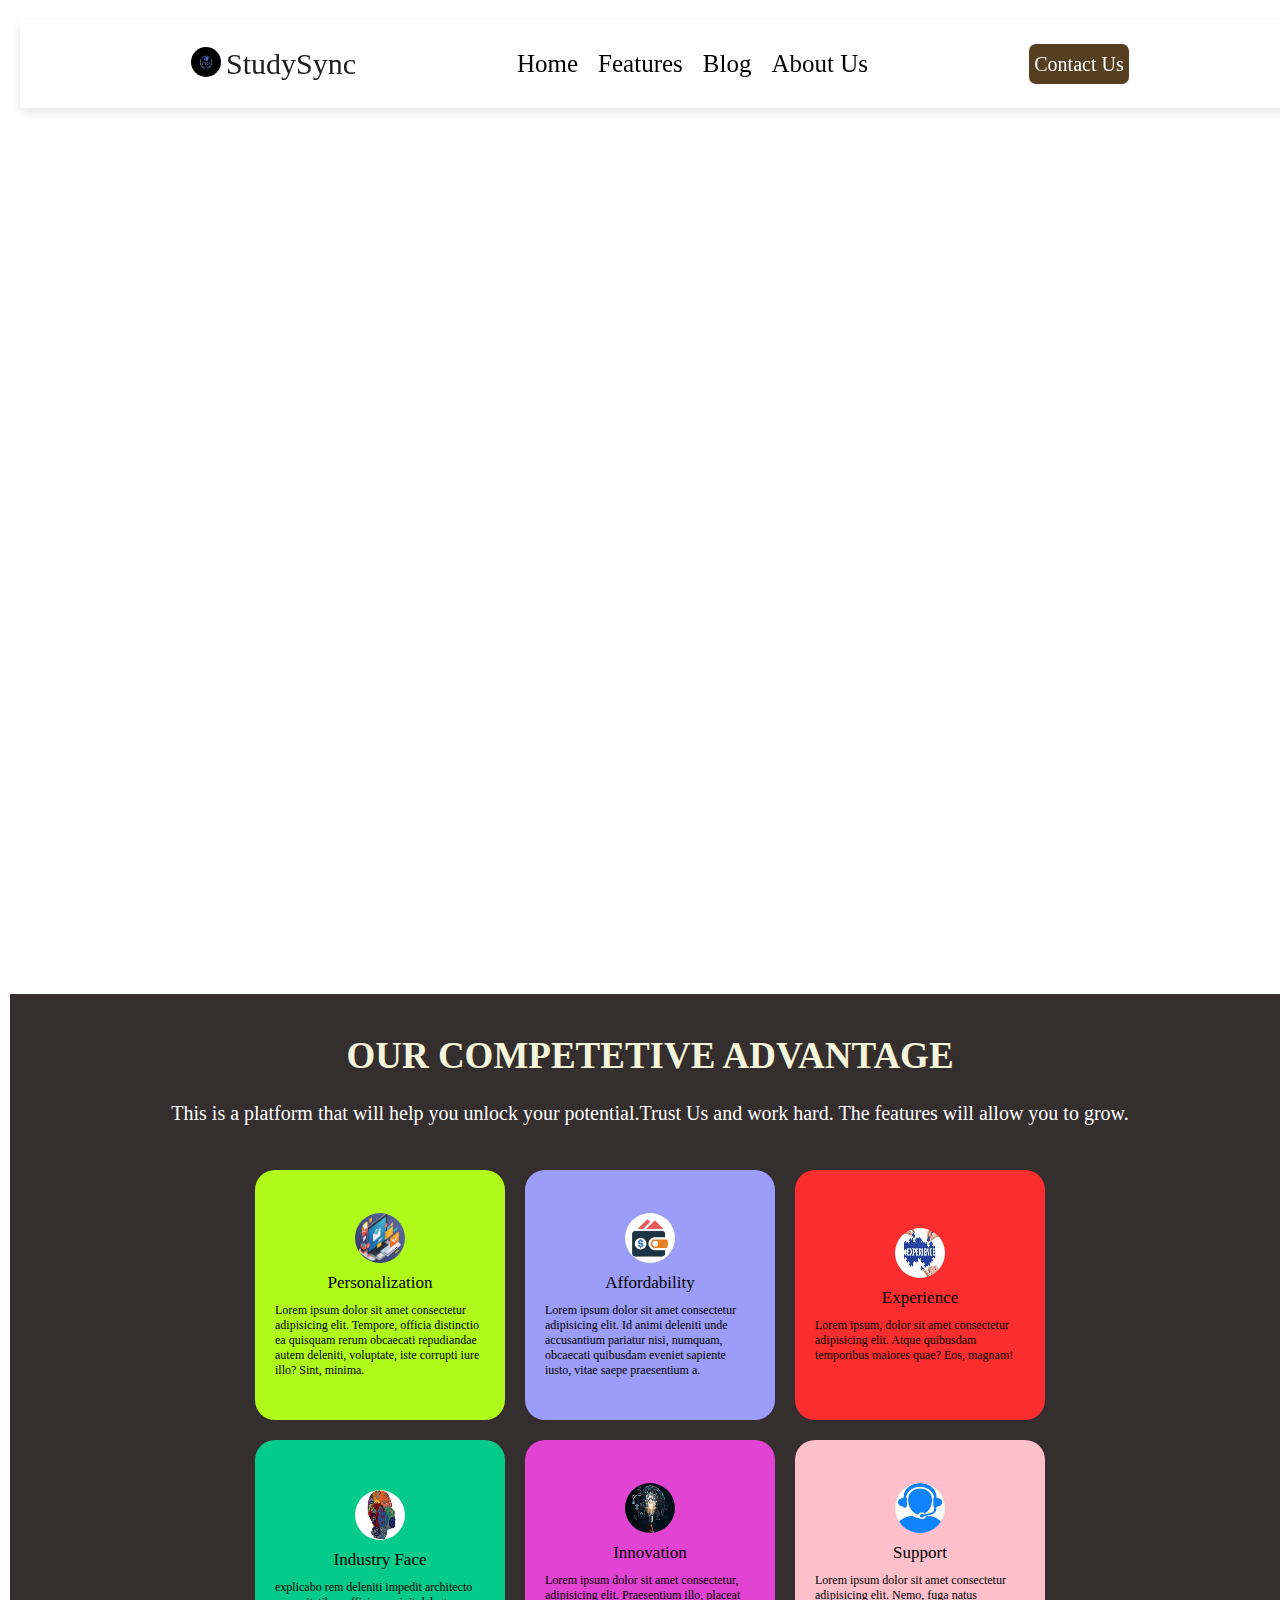
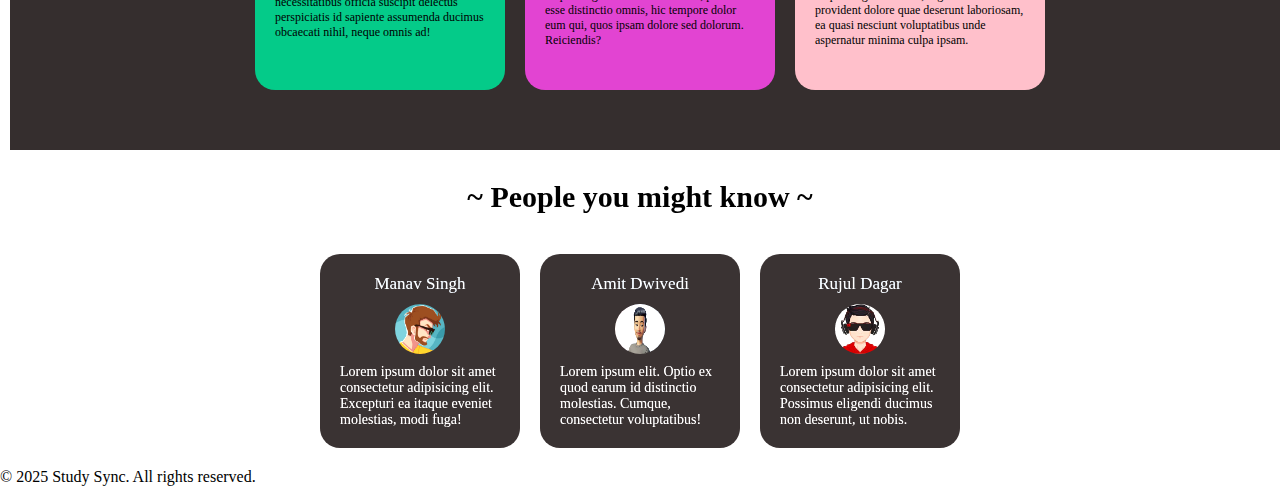
<file: index.html>
<!DOCTYPE html>
<html lang="en">
<head>
    <meta charset="UTF-8">
    <meta name="viewport" content="width=device-width, initial-scale=1.0">
    <title>Document</title>
    <link rel="stylesheet" href="style.css">
    </head>
<body>
    <header class="header_container">         <!-- MAIN CONTAINER ?? -->
        <div class="heading">
            <img src="studysynclogo.jpg" class="logo">
            <span class="name"> StudySync</span>
        </div>
        <nav class="menu">
            <a href="index.html" class="nav">Home</a>
            <a href="features.html" class="nav">Features</a>
            <a href="blog.html" class="nav">Blog</a>
            <a href="about.html" class="nav">About Us</a> 
        </nav>
        <a href="contact.html" class="contact"> Contact Us</a>
    </header>


    <main class="main_section">
        
        <div class="main_left">
            <div class="quote">
                <h5 class="x">It is never too late to Learn </h5>
            </div>
            <div class="title">
                <h1>Seamless Learning for Brighter Futures</h1>
            </div>
            <div class="inner_content">
                <p> Our platform allows one to study together so that
                    one can grow seamlessly in their careers . It allows
                    you to learn and empowers students and help them n thier 
                    journey of growth.Get yourselves register here and make us a part of your incredible journey and recommend us to your friends and get your study synced. </p>
            </div>
            <div class="left_below">
                <!-- div class="start_button "-->
                    <a href="#" class="start">Start Now</a>
                    <a href="#" class="tour">Take Tour</a>
            </div>
        </div>
        <div class="main_right">
            <!--<div class="right">-->
                <img src="gradient_img.jpeg" class="img">
            <!--</div>-->
        </div>
    </main>
        <!--<div class="partners_section">
            <span class="partners_heading">Trusted by the Best</span>
            <div class="company_section">
                <div class="company">
                    <img src="google.png" class="company_logo">
                    <span class="company_name">Goggle</span>
                </div>
                <div class="company">
                    <img src="Microsoft-Logo.png" class="company_logo"> 
                    <span class="company_name">Microsoft</span>
                </div>
                <div class="company">
                    <img src="linkedin.png" class="company_logo"> 
                    <span class="company_name">Linkedin</span>
                </div>
                <div class="company">
                    <img src="-vector-logo.jpg" class="company_logo"> 
                    <span class="company_name">VectorEdu</span>
                </div>
            </div>
        </div>-->
        <div class="card_section">
            <div class="card_div">
                <h3 class="para_title">OUR COMPETETIVE ADVANTAGE</h3>
                <p class="para">This is a platform that will help you unlock your potential.Trust Us and work hard. The features will allow you to grow. </p>
            </div>
            <div class="grid_div">
                <div class="grid_container">
                   <div style="background-color: rgb(176, 250, 27);" class="inside_card">
                     <img src="cardlogo.jpg" class="card_logo">
                     <span class="inside_card_title">Personalization</span>
                     <p class="inside_card_description">Lorem ipsum dolor sit amet consectetur adipisicing elit. Tempore, officia distinctio ea quisquam rerum obcaecati repudiandae autem deleniti, voluptate, iste corrupti iure illo? Sint, minima.</p>
                   </div>

                   <div style="background-color :rgb(156, 156, 249)" class="inside_card">
                     <img src="afford.avif" class="card_logo">
                     <span class="inside_card_title">Affordability</span>
                     <p class="inside_card_description">Lorem ipsum dolor sit amet consectetur adipisicing elit. Id animi deleniti unde accusantium pariatur nisi, numquam, obcaecati quibusdam eveniet sapiente iusto, vitae saepe praesentium a.</p>
                   </div>

                   <div style="background-color:rgb(250, 46, 46)" class="inside_card">
                     <img src="exprience.jpg" class="card_logo">
                     <span class="inside_card_title">Experience</span>
                     <p class="inside_card_description">Lorem ipsum, dolor sit amet consectetur adipisicing elit. Atque quibusdam temporibus maiores quae? Eos, magnam!</p>
                   </div>

                    <div style="background-color:rgb(4, 203, 137)" class="inside_card">
                     <img src="industry.jpg" class="card_logo">
                     <span class="inside_card_title">Industry Face</span>
                     <p class="inside_card_description">explicabo rem deleniti impedit architecto necessitatibus officia suscipit delectus perspiciatis id sapiente assumenda ducimus obcaecati nihil, neque omnis ad!</p>
                    </div>

                    <div style="background-color:rgb(226, 68, 210)" class="inside_card">
                     <img src="innovation.jpg" class="card_logo">
                     <span class="inside_card_title">Innovation</span>
                     <p class="inside_card_description">Lorem ipsum dolor sit amet consectetur, adipisicing elit. Praesentium illo, placeat esse distinctio omnis, hic tempore dolor eum qui, quos ipsam dolore sed dolorum. Reiciendis?</p>
                     </div>
                    <div style="background-color:pink" class="inside_card">
                     <img src="support.jpg" class="card_logo">
                     <span class="inside_card_title">Support</span>
                     <p class="inside_card_description">Lorem ipsum dolor sit amet consectetur adipisicing elit. Nemo, fuga natus provident dolore quae deserunt laboriosam, ea quasi nesciunt voluptatibus unde aspernatur minima culpa ipsam.</p>
                    </div>
                </div>
            </div>
        </div>

        <div class="testimonial_section">
            <h2 class="review_title">~ People you might know ~</h2>
            <div class="testimonial_div">
                

                <div class="box">
                <div class="people_name">Manav Singh</div>   
                <img src="person1.jpg" class="people_img">
                <p class="review"> Lorem ipsum dolor sit amet consectetur adipisicing elit. Excepturi ea itaque eveniet molestias, modi fuga!</p>
                </div>

                <div class="box">
                <div class="people_name">Amit Dwivedi</div>
                <img src="person2.jpg" class="people_img">
                <p class="review">Lorem ipsum  elit. Optio ex quod earum id distinctio molestias. Cumque, consectetur voluptatibus! </p>
                </div>

                <div class="box">
                <div class="people_name"> Rujul Dagar </div>
                <img src="person3.jpg" class="people_img">
                <p class="review">Lorem ipsum dolor sit amet consectetur adipisicing elit. Possimus eligendi ducimus non deserunt, ut nobis. </p>
                </div>


            </div>

        </div>
        <footer>
    <p>© 2025 Study Sync. All rights reserved.</p>
  </footer>
 <script src="script.js"></script>       
</body>
</html>
</file>
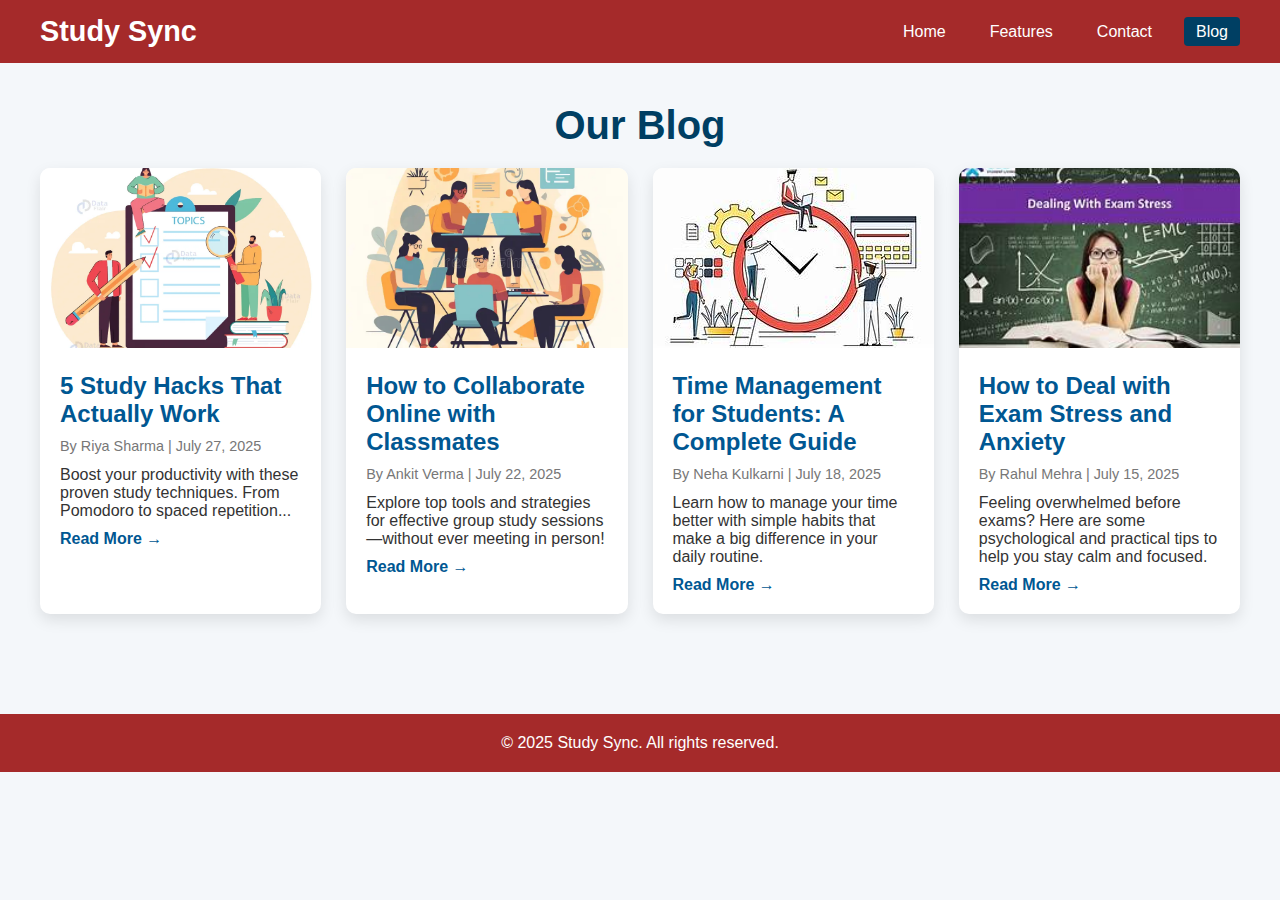
<file: blog.html>
<!DOCTYPE html>
<html lang="en">
<head>
  <meta charset="UTF-8">
  <meta name="viewport" content="width=device-width, initial-scale=1">
  <title>Study Sync - Blog</title>
</head>
<style>
    * {
  margin: 0;
  padding: 0;
  box-sizing: border-box;
  font-family: "Segoe UI", sans-serif;
}

body {
  background-color: #f4f7fa;
  color: #333;
}

.navbar {
  display: flex;
  justify-content: space-between;
  background-color: brown;
  padding: 15px 40px;
  color: white;
  align-items: center;
}

.logo {
  font-size: 1.8rem;
  font-weight: bold;
}

.nav-links {
  list-style: none;
  display: flex;
  gap: 20px;
}

.nav-links li a {
  color: white;
  text-decoration: none;
  font-weight: 500;
  padding: 6px 12px;
  border-radius: 4px;
}

.nav-links li a.active,
.nav-links li a:hover {
  background-color: #003f63;
}

.page-title {
  text-align: center;
  font-size: 2.5rem;
  margin: 40px 0 20px;
  color: #003f63;
}

.blog-container {
  display: grid;
  grid-template-columns: repeat(auto-fit, minmax(280px, 1fr));
  gap: 25px;
  padding: 0 40px 50px;
}

.blog-post {
  background: white;
  border-radius: 10px;
  overflow: hidden;
  box-shadow: 0 6px 15px rgba(0, 0, 0, 0.1);
  transition: transform 0.2s ease;
}

.blog-post:hover {
  transform: translateY(-5px);
}

.blog-post img {
  width: 100%;
  height: 180px;
  object-fit: cover;
}

.post-content {
  padding: 20px;
}

.post-content h2 {
  font-size: 1.5rem;
  margin-bottom: 10px;
  color: #005792;
}

.meta {
  font-size: 0.9rem;
  color: #777;
  margin-bottom: 12px;
}

.read-more {
  display: inline-block;
  margin-top: 10px;
  color: #005792;
  text-decoration: none;
  font-weight: bold;
}

.read-more:hover {
  text-decoration: underline;
}

footer {
  text-align: center;
  background-color:brown;
  color: white;
  padding: 20px 0;
  margin-top: 50px;
}

</style>
<body>
  <header>
    <nav class="navbar">
      <div class="logo">Study Sync</div>
      <ul class="nav-links">
        <li><a href="index.html">Home</a></li>
        <li><a href="features.html">Features</a></li>
        <li><a href="contact.html">Contact</a></li>
        <li><a href="blog.html" class="active">Blog</a></li>
      </ul>
    </nav>
    <h1 class="page-title">Our Blog</h1>
  </header>

  <main class="blog-container">
    <article class="blog-post">
      <img src="blog1img.webp" alt="Study Tips" />
      <div class="post-content">
        <h2>5 Study Hacks That Actually Work</h2>
        <p class="meta">By Riya Sharma | July 27, 2025</p>
        <p>Boost your productivity with these proven study techniques. From Pomodoro to spaced repetition...</p>
        <a href="#" class="read-more">Read More →</a>
      </div>
    </article>

    <article class="blog-post">
      <img src="blog2img.webp" alt="Online Collaboration" />
      <div class="post-content">
        <h2>How to Collaborate Online with Classmates</h2>
        <p class="meta">By Ankit Verma | July 22, 2025</p>
        <p>Explore top tools and strategies for effective group study sessions—without ever meeting in person!</p>
        <a href="#" class="read-more">Read More →</a>
      </div>
    </article>

    <article class="blog-post">
  <img src="blog3img.jpg" alt="Time Management" />
  <div class="post-content">
    <h2>Time Management for Students: A Complete Guide</h2>
    <p class="meta">By Neha Kulkarni | July 18, 2025</p>
    <p>Learn how to manage your time better with simple habits that make a big difference in your daily routine.</p>
    <a href="#" class="read-more">Read More →</a>
  </div>
</article>

<article class="blog-post">
  <img src="blog4img.jpg" alt="Exam Stress" />
  <div class="post-content">
    <h2>How to Deal with Exam Stress and Anxiety</h2>
    <p class="meta">By Rahul Mehra | July 15, 2025</p>
    <p>Feeling overwhelmed before exams? Here are some psychological and practical tips to help you stay calm and focused.</p>
    <a href="#" class="read-more">Read More →</a>
  </main>

  <footer>
    <p>© 2025 Study Sync. All rights reserved.</p>
  </footer>
</body>
</html>
</file>
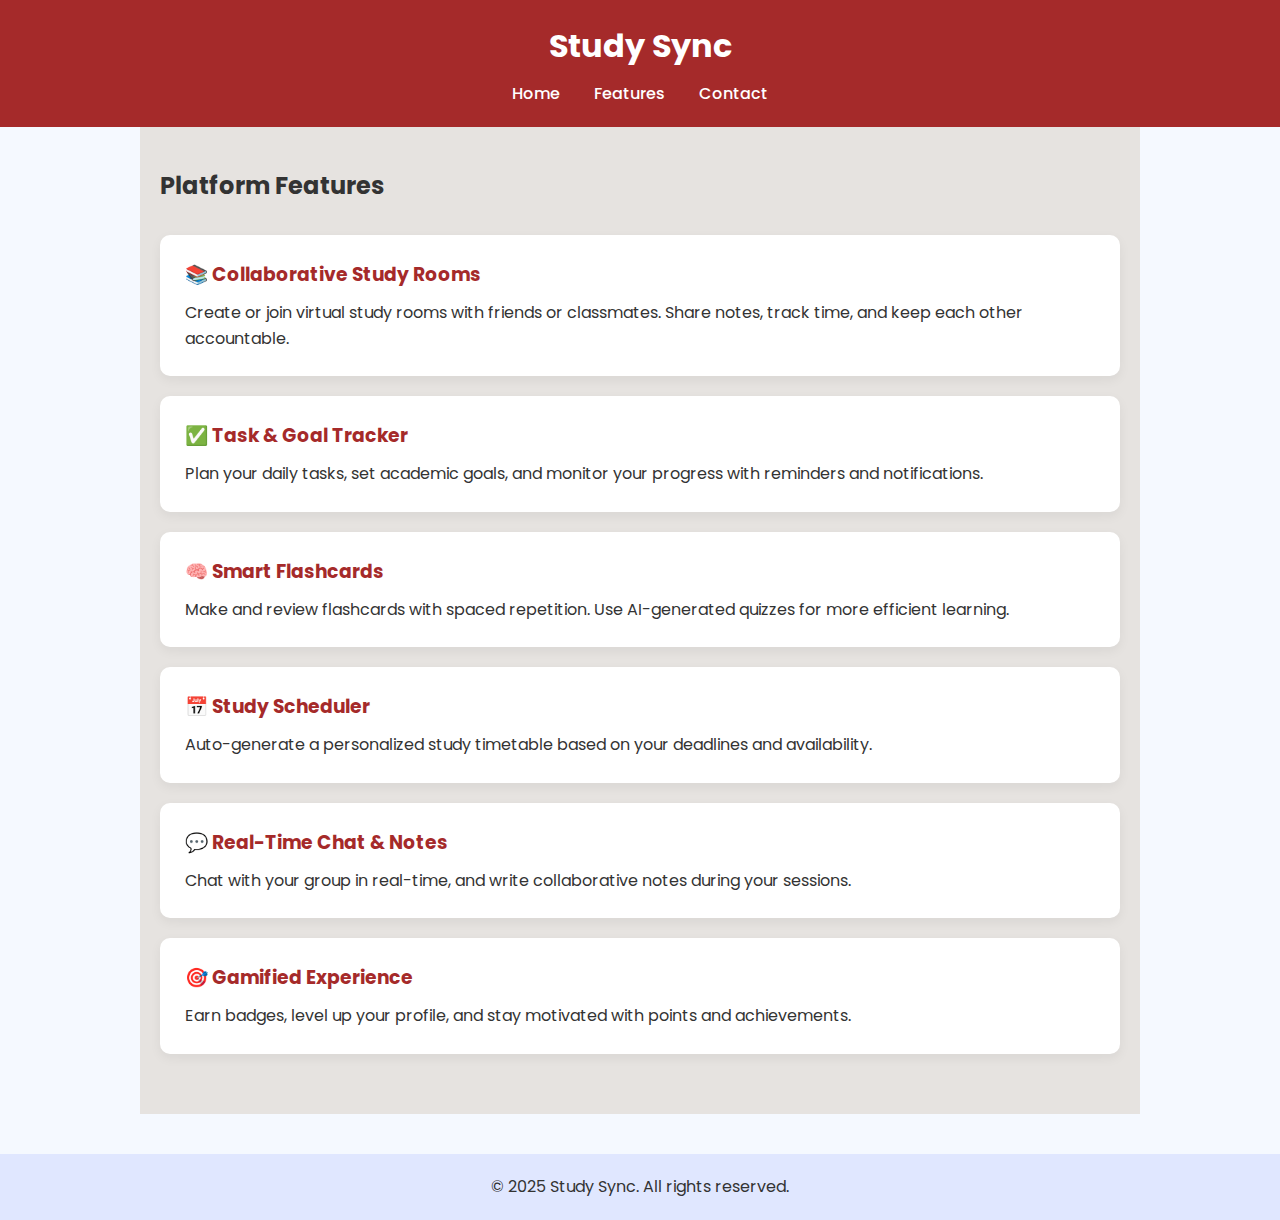
<file: features.html>
<!DOCTYPE html>
<html lang="en">
<head>
  <meta charset="UTF-8" />
  <meta name="viewport" content="width=device-width, initial-scale=1.0"/>
  <title>Study Sync - Features</title>
  <link href="https://fonts.googleapis.com/css2?family=Poppins:wght@400;600&display=swap" rel="stylesheet">
  <style>
    * {
      margin: 0;
      padding: 0;
      box-sizing: border-box;
    }

    body {
      font-family: 'Poppins', sans-serif;
      background-color: #f5f9ff;
      color: #333;
      line-height: 1.6;
    }

    header {
      background-color:brown;
      color: white;
      padding: 20px 40px;
      text-align: center;
    }

    nav a {
      color: white;
      text-decoration: none;
      margin: 0 15px;
      font-weight: 500;
    }

    h1 {
      margin-bottom: 10px;
    }

    .container {
      max-width: 1000px;
      margin: auto;
      padding: 40px 20px;
      background-color: rgba(228, 225, 222, 0.931);
    }

    .feature {
      background: white;
      padding: 25px;
      margin-bottom: 20px;
      border-radius: 10px;
      box-shadow: 0 4px 12px rgba(0, 0, 0, 0.06);
    }

    .feature h3 {
      color:brown;
      margin-bottom: 10px;
    }

    footer {
      text-align: center;
      padding: 20px;
      background-color: #e0e7ff;
      margin-top: 40px;
    }
  </style>
</head>
<body>

  <header>
    <h1>Study Sync</h1>
    <nav>
      <a href="index.html">Home</a>
      <a href="features.html">Features</a>
      <a href="contact.html">Contact</a>
    </nav>
  </header>

  <div class="container">
    <h2 style="margin-bottom: 30px;">Platform Features</h2>

    <div class="feature">
      <h3>📚 Collaborative Study Rooms</h3>
      <p>Create or join virtual study rooms with friends or classmates. Share notes, track time, and keep each other accountable.</p>
    </div>

    <div class="feature">
      <h3>✅ Task & Goal Tracker</h3>
      <p>Plan your daily tasks, set academic goals, and monitor your progress with reminders and notifications.</p>
    </div>

    <div class="feature">
      <h3>🧠 Smart Flashcards</h3>
      <p>Make and review flashcards with spaced repetition. Use AI-generated quizzes for more efficient learning.</p>
    </div>

    <div class="feature">
      <h3>📅 Study Scheduler</h3>
      <p>Auto-generate a personalized study timetable based on your deadlines and availability.</p>
    </div>

    <div class="feature">
      <h3>💬 Real-Time Chat & Notes</h3>
      <p>Chat with your group in real-time, and write collaborative notes during your sessions.</p>
    </div>

    <div class="feature">
      <h3>🎯 Gamified Experience</h3>
      <p>Earn badges, level up your profile, and stay motivated with points and achievements.</p>
    </div>
  </div>

  <footer>
    &copy; 2025 Study Sync. All rights reserved.
  </footer>

</body>
</html>
</file>
<file: style.css>
*{
            margin:0;
            padding:0;
            box-sizing: border-box;
        }
        
        .header_container{
            margin:20px;
            padding:20px;
            display: flex;
            justify-content: space-evenly;  /*  HEADER SPACE SETTING */
            align-items: center;
            flex-wrap: wrap;        /* responsive screen */
            position: fixed;               /* 🔒 Fixes it to the top */
            top: 0;                       /* Align to top */
            left:0;              /* Align to left */
            width: 100%;                  /* Full width */
            background-color: white;      /* Add a background to prevent transparency */
            z-index: 1000;                /* Keeps it on top of all content */
            box-shadow: 0 4px 10px rgba(0, 0, 0, 0.1); /* Optional: subtle shadow */
        }
        .header_container:scrolled {
            background-color: #fff;
            box-shadow: 0 4px 6px rgba(0, 0, 0, 0.1);
        }
        .heading{
            display:flex;
            /*padding:20px;*/
        }
        .x{
            color:black;
        }
        .logo{
            display: flex;
            height:30px;
            width:30px;
            border-radius: 30px;
            margin-right: 5px;
        }
        .name{
            display: flex;
            color: rgb(31, 28, 28);
            font-size:30px;
        }
        .name:hover {
            font-weight: bold;
        }
        .title{
            display: flex;
            color: rgb(23, 22, 22);
            font-size:30px;
        }
        .title:hover{
            font-size:40px;
        }
        .menu{
            display: flex;
            justify-content: center;
            align-items: center;
        }
        .nav{
            justify-content: center;
            align-items: center;
            display:flex;
            color: black;
            padding:10px;
            font-size: 25px;
        }
        .nav:hover {
            font-weight: bold;
        }
        a{
            text-decoration: none;
        }
        .contact{
            height:40px;
            width:100px;
            display: flex;
            justify-content: center;
            align-items: center;
            background-color: rgba(64, 36, 3, 0.884);
            color:white;
            border-radius: 7px;;
            font-size: 20px;
            padding:5px;
        }
        /*@media screen and (min-width:768px) {
            .contact{
                display:block;
            }
        }*/
        .contact:hover{
            background-color: rgb(117, 55, 42);
            
        } 


        /*   next section */
        .main_section{
          
            padding:100px;
            /*height: 100%;*/
            background-image:url('https://i.pinimg.com/736x/5e/9c/5e/5e9c5ed3ff3c6856b37a6166fbaa6fd3.jpg');
            background-size: cover;
            background-position: center;
            background-repeat: no-repeat;
            display:flex;
            justify-content: center;
            align-items: center;
            filter: brightness(1.2); 
                  
                                         /* responsive ?? */
        }
    @media screen and (max-width:768px) {
        .main_section{
            margin-top:180px;
        }        
    }
    
        .main_left{
            display:flex;
            flex-direction: column;
            justify-content: left;
            animation: slideFromLeft 1s ease forwards;
            opacity:0;
            margin:20px;
            padding:20px;
            
        }
        @keyframes slideFromLeft{

            0% {
                opacity:0;
                transform: translateX(-100%);
            }
            100%{
                opacity:1;
                transform: translateX(0);
            }
            }
        
        .quote{
            display:flex;
            font-size:30px;
            justify-content: center;
            align-items: center;
            color: brown;
        }
        .title{
            font-size: 30px;
            font-weight: bold;
        }
        .inner_content{
            display: flex;
            font-size: 25px;
            margin:12px;
        }
        .left_below{
            display:flex;
            justify-content: center;
            align-items: center;
            margin:20px;
            
        }
        .start{
            color:rgb(239, 227, 227);
            display: flex;
            justify-content: center;
            align-items: center;
            margin:22px;
            height:40px;
            width:90px;
            border-radius: 5px;
            font-size: 17px;
            background-color: rgb(45, 44, 44);
        }
        .start:hover{
            background-color: rgb(125, 64, 3);
            color:black;
        }
        .tour{
            color:rgb(255, 250, 250);
            display: flex;
            justify-content: center;
            align-items: center;
            height:40px;
            width:90px;
            border-radius: 5px;
            font-size: 17px;
            background-color: rgb(113, 47, 11);
        }
        .tour:hover{
           background-color: rgb(71, 71, 70);
            color:black;}
        .main_right{
            /*border: solid;*/
            display: flex;
            justify-content: center;
            align-items: center;
            animation: slideFromRight 1s ease forwards;
            opacity:0;
            /*min-width: 200px
             margin:20px;
             padding:20px;
             /*display: flex;
             justify-content:center;
             align-items:center;*/
        }

        @keyframes slideFromRight{

            0% {
                opacity:0;
                transform: translateX(+100%);
            }
            100%{
                opacity:1;
                transform: translateX(0);
            }
            }
        
        .img{
            height:550px;
            width:540px;
            border-radius: 40px;
            margin:20px;
            padding:20px;
        }


        /*@media screen  and (max-width:768px){
            .main_section{
                flex-direction:row;
            }
            .main_left{
            width:100%;
            text-align: center;
            padding:20px;
            }
            .main_right{
            width:100%;
            }
        }      */ 



             /* RESPONSIVE DESIGN */
        @media screen and (max-width: 768px) {
    .header_container {
        width:auto;
        flex-direction: column;
        gap: 5px;
        text-align: center;
    }
    .menu {
        flex-direction:row;
        gap:10px;
    }
    .nav {
        padding: 8px 0;
        font-size: 18px;
    }
    .main_section {
        height: 100%;
        width:100%;
        flex-direction: column;
        padding: 20px;
    }
    .main_left{
        flex-direction:column;
        width: 100%;
        padding: 10px;
        margin: 0;
    }
    .main_right{
        width: 100%;
        padding: 10px;
        margin:px;
    }
    .quote{
        margin:10px;
        font-size: 18px;
    }
    .title h1 {
        font-size: 27px;
        text-align: center;
    }
    .inner_content p {
        font-size: 19px;
        text-align: center;
        margin: 15px;
    }

    .left_below {
        flex-direction:row;
        gap: 10px;
    }

    .start, .tour {
        width: 100%;
        max-width: 100px;
    }

    .img {
        width: 100%;
        height: 80%;
    }
    .title{
        justify-content: center;
    }
}  /* here 


    .partners_section{
        height:100%;
        width: 100%;
        margin:20px;
        padding:20px;
        display:flex;
        flex-direction: column;
    }
    .partners_heading{
        font-size: 35px;
        font-weight: bold;
        display:flex;
        justify-content: center;
        align-items: center;
    }
    .company_section{
        display: grid;
        grid-template-columns: repeat(4,1fr);
        column-gap:0;
        align-items: center;
        background-color: antiquewhite;
        margin-top: 15px;
    }
    .company{
        width:50%;
        height:auto;
        display:flex;
        justify-content: space-around;
        padding:0;
        column-gap:0;
        justify-content: center;
        align-items:center;
    }
    .company_logo{
        display:grid;
        height:30px;
        width:30px;
        
    }
    .company_name{
        display:grid;
        font-size: 15px;
    }*/



    
   /* @media (max-width: 768px) {
  .grid_container {
    grid-template-columns: repeat(auto-fit, minmax(180px, 1fr));                          
  }

  .para_title {
    font-size: 28px;
    text-align: center;
  }

  .para {
    font-size: 16px;
    text-align: center;
  }
}*/
/***/














.card_section{
        display:grid;/* it is keeping the cards at centre*/
        width: 100%;
        height: 100%;
        background-color: rgb(53, 46, 46);/**rgb(50, 38, 27)*/
        padding:20px;
        margin:10px;
    }
    .card_div{
        display: flex;
        flex-direction: column;
        justify-content: center;
        align-items: center;
        background-color: rgb(53, 46, 46);
    }
    .grid_div{
        display:flex;
        background-color: rgb(53, 46, 46);
        padding: 20px;
        width:100%;
        height: 100%;
        justify-content: center;
        align-items: center;
    }
    .para_title{
        margin-top: 20px;
        display: flex;
        font-size: 37px;
        color:beige
    }
    .para{
        display: flex;
        font-size:20px ;
        margin:25px;
        color: white;
    }
    .grid_container{
        display: grid;
        grid-template-columns: repeat(3, 1fr);  /* always 3 columns */
        grid-template-rows: repeat(3, auto);    /* 3 rows, adjust height automatically */
        gap:20px;
    }

    @media screen and (max-width:768px){
        .card_section{
            width:100%;         
        }
        .card_div{
            display: flex;
            justify-content: center;
            align-items: center;
            width:100%;
        }
        .para_title{
            display: flex;
            justify-content: center;
            align-items: center;
            flex-wrap: wrap;
            justify-content: center;
            align-items: center;
            flex-wrap: wrap;
        }
        .para{
            display: flex;
            flex-wrap: wrap;
            justify-content: center;
            align-items: center;
            font-size:15px ;
        }
        .grid_div{
            display: flex;
            justify-content: center;
            align-items: center;
            max-width: 100%;
        }
        .grid_container{
            grid-template-columns: 1fr;
            grid-template-rows:auto;
        }

        

    }








    /*here*/
    
    .inside_card{
        aspect-ratio: 1/1;   /* makes the card square taking up the whole space */
        max-width: 250px;  /* to keep the cards in a limited sized square vrna screen bhar jayegi */
        padding: 20px;
        margin:0;
        display: flex;
        flex-direction: column;
        justify-content: center;
        align-items: center;
        border-radius: 20px;
    }
    .inside_card:hover{
        border-radius: 60px;
        padding: 30px;
    }
    
    .card_logo{
        display: flex;
        height:50px;
        width:50px;
        border-radius: 50px;
    }
    .inside_card_title{
        margin: 10px;
        display: flex;
        font-size: 17px;
    }
    .inside_card_title:hover{
        font-weight: bold;
        font-size: 19px;
    }
    .inside_card_description{
        display: flex;
        font-size: 12px;
    }















.testimonial_section{
    display: flex;
    flex-direction: column;
    justify-content: center;
    align-items: center;
    height:100%;
    width:100%;
    height: 100%;
      background-image:url('https://i.pinimg.com/736x/5e/9c/5e/5e9c5ed3ff3c6856b37a6166fbaa6fd3.jpg');
      background-size: cover;
      background-position: center;
      background-repeat: no-repeat;
            display:flex;
            justify-content: center;
            align-items: center;
            filter: brightness(1.1); }

.testimonial_div{
    margin:20px;
    display:grid;
    grid-template-columns: repeat(3,200px);
    gap:20px;

}

.review_title{
    display:flex;
    justify-content: center;
    align-items: center;
    font-size: 30px;
    margin:20px;
    
}
.box{
    display:flex;
    flex-direction: column;
    justify-content: center;
    align-items: center;
    background-color: rgb(53, 46, 46);/*rgb(99, 110, 110);*/
    border-radius: 20px;
    padding:20px;
    /*border:solid rgb(99, 66, 32);*/
}
/*.box:hover{
    background-color: greenyellow;
    color:black;
}*/
.box:hover .people_img{
    transform:scale(1.3);
    transition:transform 0.3s ease;
}
.people_img{
    display:flex;
    height: 50px;
    width: 50px;
    margin:10px;
    border-radius: 50px;
}
/*.box:hover .people_name{
    color: black;
}*/
.people_name{
    font-size: 17px;
    display:flex;
    color:aliceblue;
}
.review{
    font-size: 14px;
    display:flex;
    color:white;
}


@media screen and (max-width:768px){
    .testimonial_section{
        width:auto;
    }
    .testimonial_div{
        grid-template-columns: repeat(1,180px);
    }
    footer {
      text-align: center;
      padding: 20px;
      background-color: #e0e7ff;
      margin-top: 40px;
    }
}
</file>
